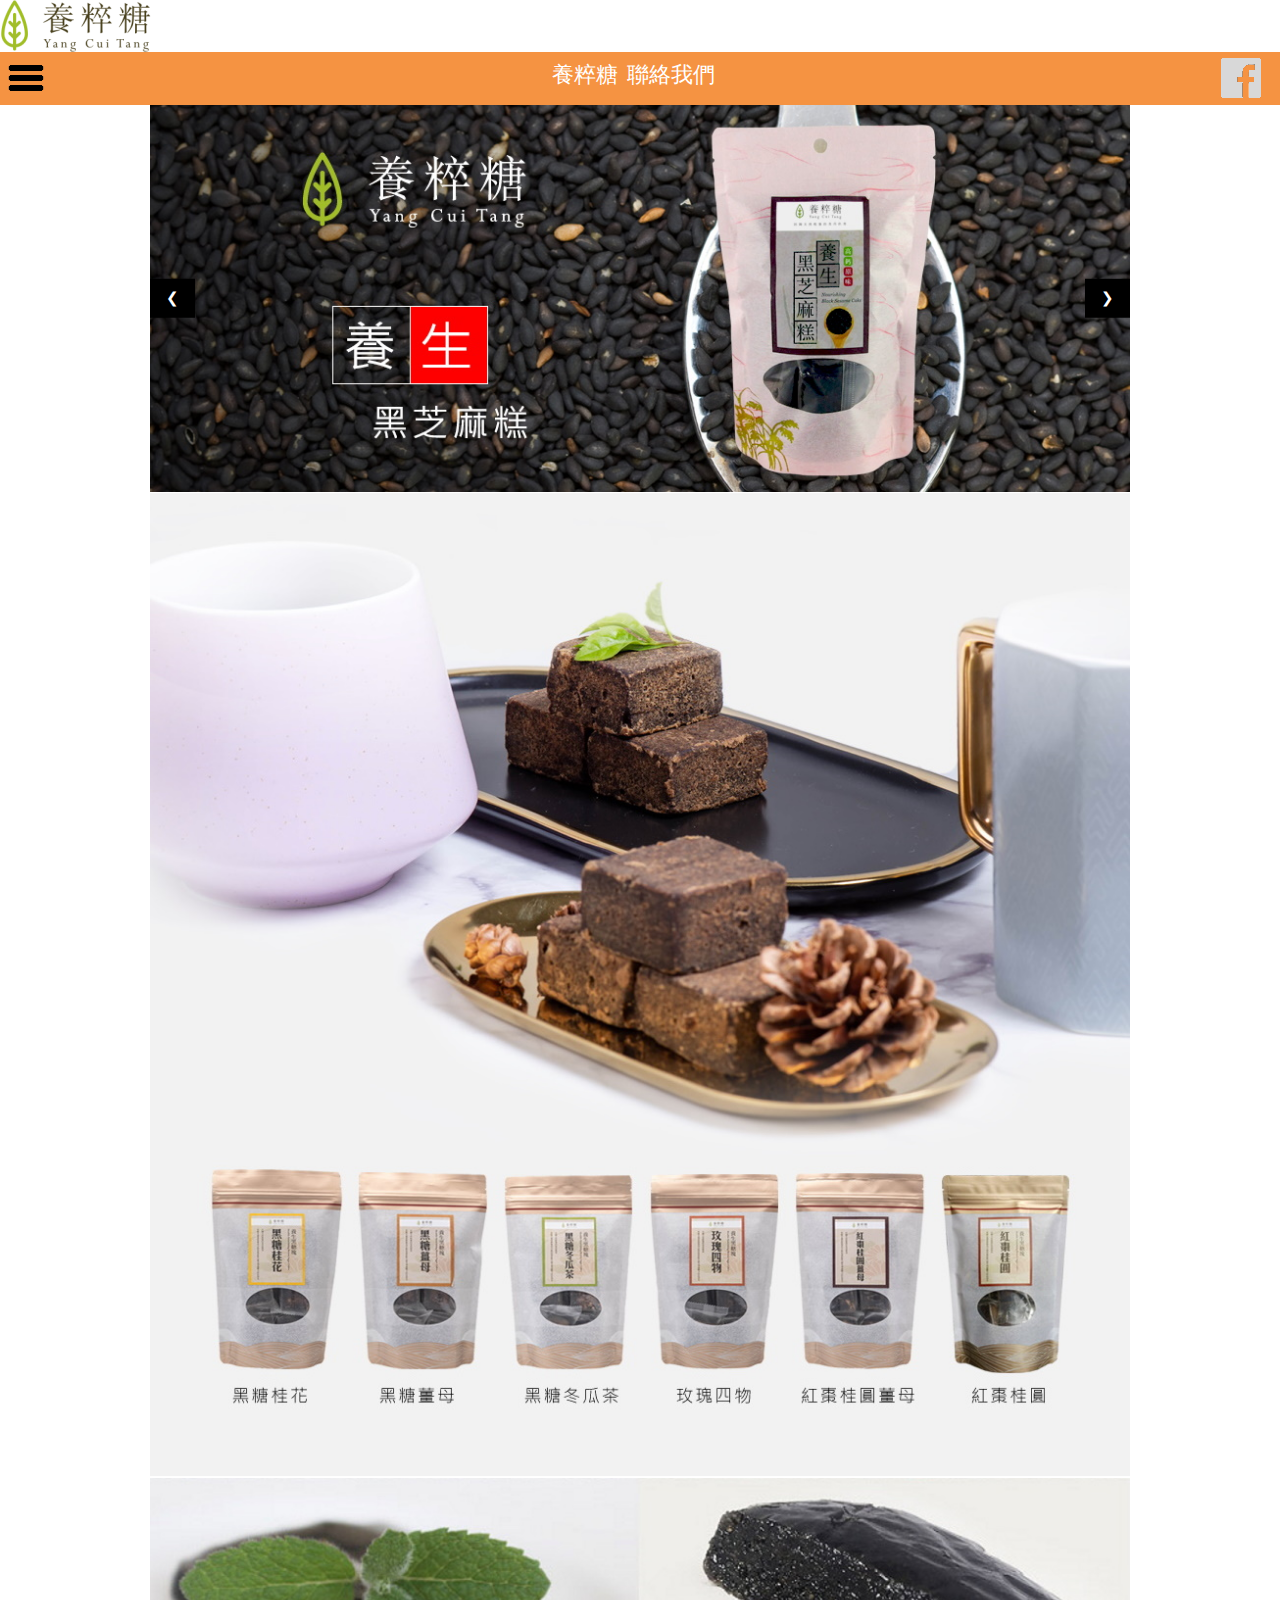
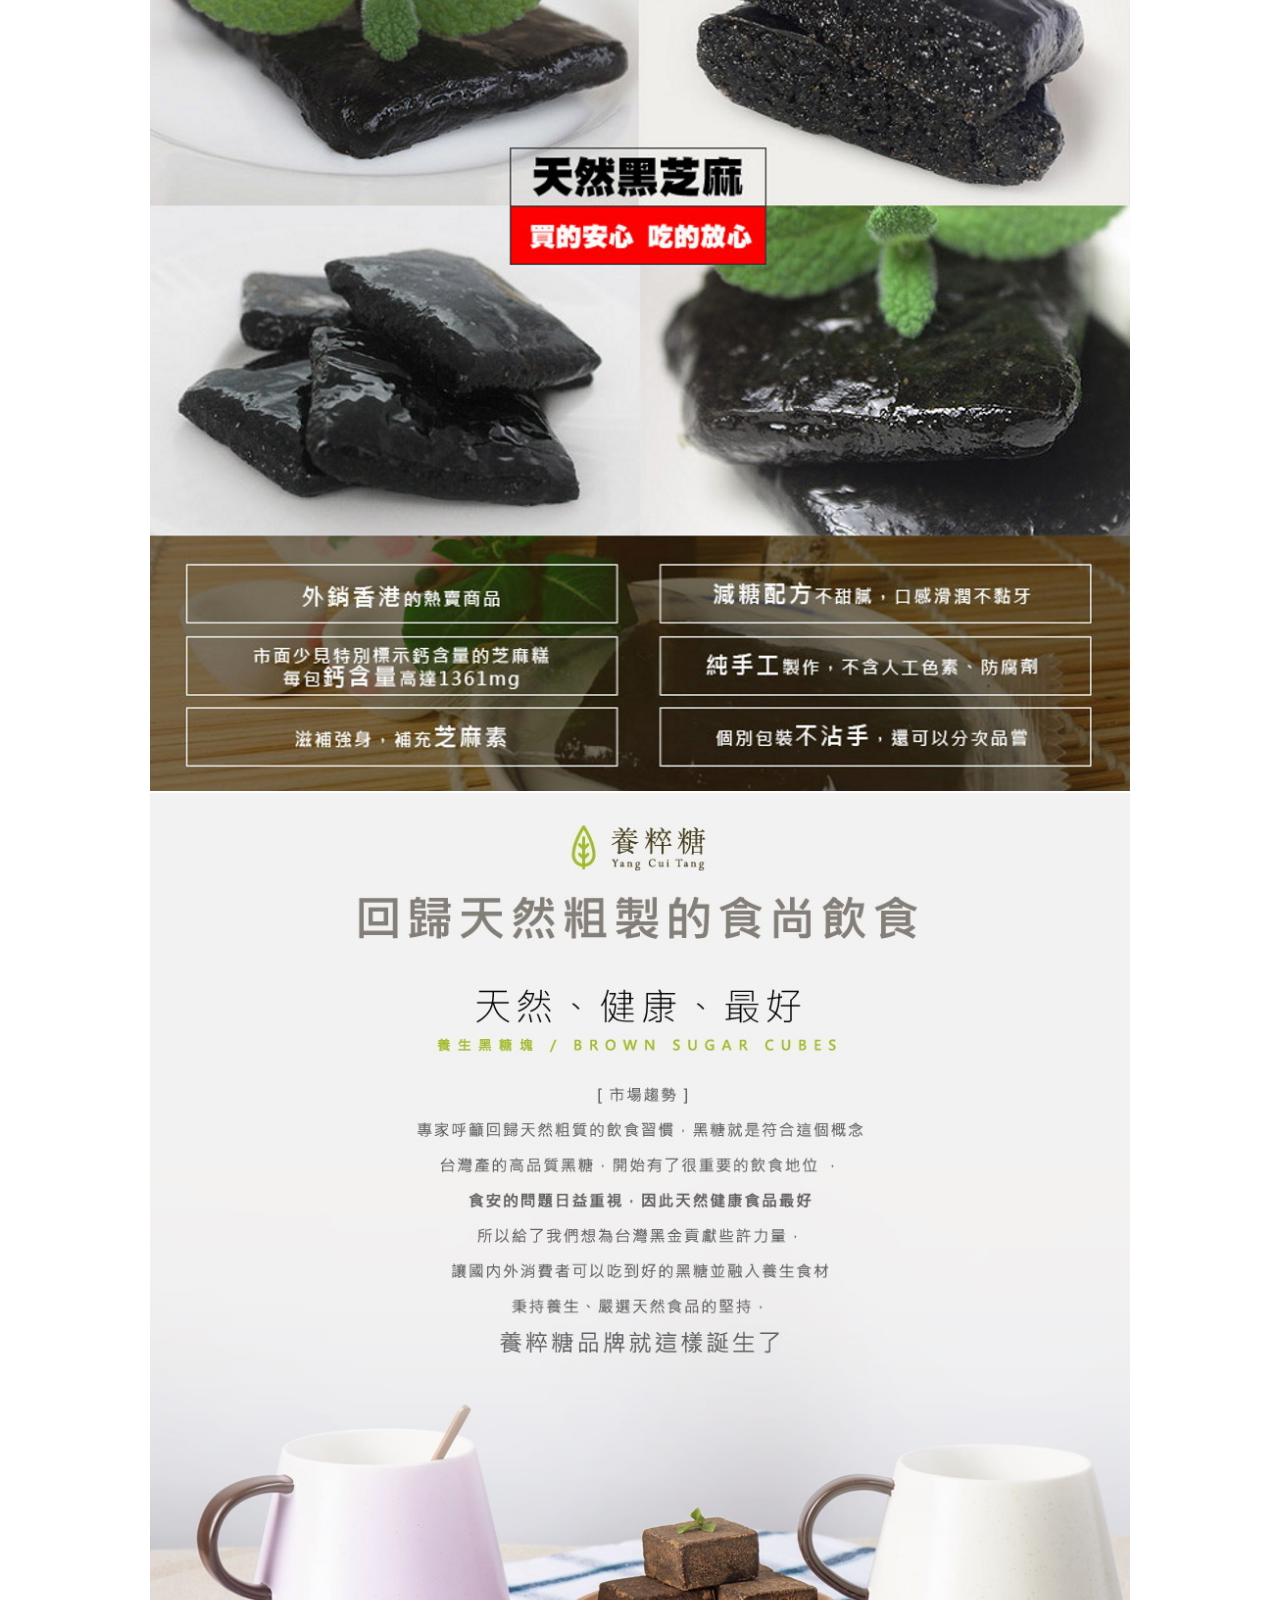
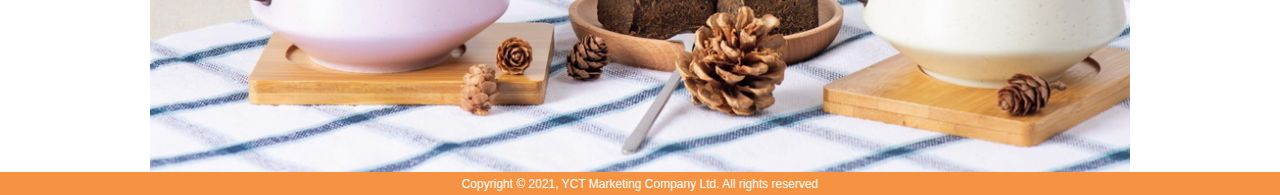
<file: index.html>
<!DOCTYPE html>
<html>
    <head>
        <meta name="google-site-verification" content="jw6xSAtTgV8FbZWFXoZ-pfEfALqf1glon81DgEqVPLo" />
        <meta http-equiv="Content-Type" content="text/html; charset=UTF-8"/>
        <meta http-equiv="X-UA-Compatible" content="IE=edge"/>
        <meta name="Distribution" content="Global"/>
        <meta name="Resource-Type" content="Document"/>

        <meta name="HandheldFriendly" content="True"/>
        <meta name ="MobileOptimized" content="320"/>
        <meta name="viewport" content="width=device-width, initial-scale=1, height=device-height"/>
        
        <meta name="description" content="饗破頭饗得美養粹糖">
        <meta name="keywords" content="饗破頭, 黑糖, 千層酥, 牛軋千層酥, 紅棗桂圓, 黑糖冬瓜, 黑糖塊, 饗得美, 養粹糖, 台灣, 台灣伴手禮, XPT, YCT, XDM">
        <meta name="robots" content="index, follow " />
        
        <title>養粹糖 官方網站</title>
        <link rel="stylesheet" href="https://stackpath.bootstrapcdn.com/bootstrap/4.3.1/css/bootstrap.min.css" integrity="sha384-ggOyR0iXCbMQv3Xipma34MD+dH/1fQ784/j6cY/iJTQUOhcWr7x9JvoRxT2MZw1T" crossorigin="anonymous">
        <link rel="stylesheet" href="css/w3.css">
        <link rel="stylesheet" href ="css/home.css">
        <script type="text/javascript" src="http://code.jquery.com/jquery-1.7.1.min.js"></script>
    </head>
    <body>
        <div id="mySidenav" class="sidenav">
            <a href="javascript:void(0)" class="closebtn" onclick="closeNav()">&times;</a>
            <a href="javascript:void(0)" onclick="openyctNAV()">養粹糖</a>
            <a href="contact_us.html">聯絡我們</a>
            <a href="index.html">回首頁</a>
        </div>
        <div id="YCTnav" class="sidenav">
            <a href="javascript:void(0)" class="backbtn" onclick="openNav()"><big><big>&larr;</big></big></a>
            <a href="javascript:void(0)" class="closebtn" onclick="closeNav()">&times;</a>
            
            <a href="YCT.html"><h3>養粹糖</h3>
            <p>養生黑糖塊<br/>Brown sugar cubes</p>
            <p>養生芝麻糕<br/>Black sesame cake</p>
            <p>養氣穀粉<br/>Grain powder</p>
            <p>烏龍茶瓜子<br/>Mixed seeds</p></a>
        </div>
        <div style="width:100%; display: inline-block;">
            <a href="index.html"><img id="MainLogo" src ="media/default/Main_logo.png" alt="logo" align="left"/></a><br>
        </div>
        <div style ="width: 100%; background-color:#f59342; padding:0.5vw; display: inline-block;">
            <img id="menu_icon" onclick="openNav()" src="media/default/Hamburger_icon.svg.png" alt="menu" align="left"/>
            <a href="https://www.facebook.com/%E9%A4%8A%E7%B2%B9%E7%B3%96%E9%A4%8A%E7%94%9F%E9%BB%91%E7%B3%96%E5%A1%8A-757966507615894/" target="_blank" rel="noopener noreferrer"><img id="facebook_icon" src="media/default/Facebook_icon.png" alt="facebook" align="right"/></a>
            <a class="header_links" href="YCT.html"> 養粹糖</a>
            <a class="header_links" href="contact_us.html"> 聯絡我們</a>
        </div>
        <br>
        <div class="w3-content w3-display-container" >
            <img id="First_banner" class="mySlides " src="media/default/banner/01.jpg" style="width:100%">
            <img class="mySlides " src="media/default/banner/02.jpg" style="width:100%">
            <img class="mySlides " src="media/default/banner/03.jpg" style="width:100%">
          
            <button class="w3-button w3-black w3-display-left" onclick="plusDivs(-1)">&#10094;</button>
            <button class="w3-button w3-black w3-display-right" onclick="plusDivs(1)">&#10095;</button>
          </div>

        <div class="w3-content w3-display-container">
            <img class="single_banner" src="media/default/banner/001.jpg" alt="homepage"style="width:100%">
            <img class="single_banner" src="media/default/banner/002.jpg" alt="homepage"style="width:100%">
            <img class="single_banner" src="media/default/banner/003.jpg" alt="homepage"style="width:100%">
        </div>

        <script>
            var slideIndex = 1;
            var auto_index = 0;
            showDivs(slideIndex);
            auto_divs();
            function auto_divs(){
                showDivs(slideIndex += auto_index);
                auto_index =1;
                setTimeout(auto_divs, 6000);
            }
            function plusDivs(n) {
            showDivs(slideIndex += n);
            }

            function showDivs(n) {
            var i;
            var x = document.getElementsByClassName("mySlides");
            if (n > x.length) {slideIndex = 1}
            if (n < 1) {slideIndex = x.length}
            for (i = 0; i < x.length; i++) {
                x[i].style.display = "none";  
            }
            x[slideIndex-1].style.display = "block";  
            }
            
            

            function openNav() {
              document.getElementById("mySidenav").style.width = "250px";
              document.getElementById("YCTnav").style.width = "0";
            }
            
            function closeNav() {
              document.getElementById("mySidenav").style.width = "0";
              document.getElementById("YCTnav").style.width = "0";
            }


            function openyctNAV(){
                document.getElementById("mySidenav").style.width = "0";
                document.getElementById("YCTnav").style.width = "250px";
            }
            
            (function() {
                while( $('#Copyright div').height() > $('#Copyright').height() ) {
                    $('#Copyright div').css('font-size', (parseInt($('#Copyright div').css('font-size')) - 1) + "px" );
                }
            });

            $(document).ready(function() {
                var elements = document.getElementsByClassName("mySlides");
                for(var x=0; x < elements.length; x++)
                {
                    elements[x].classList.add("w3-animate-fading");
                }
            });
        </script>
        

    </body>
    <footer align="center" id="Copyright"style="text-align: center;">
        <div align="center" style="text-align: center;"><small>Copyright &copy; 2021, YCT Marketing Company Ltd. All rights reserved</small></div>
    </footer>
</html>
</file>
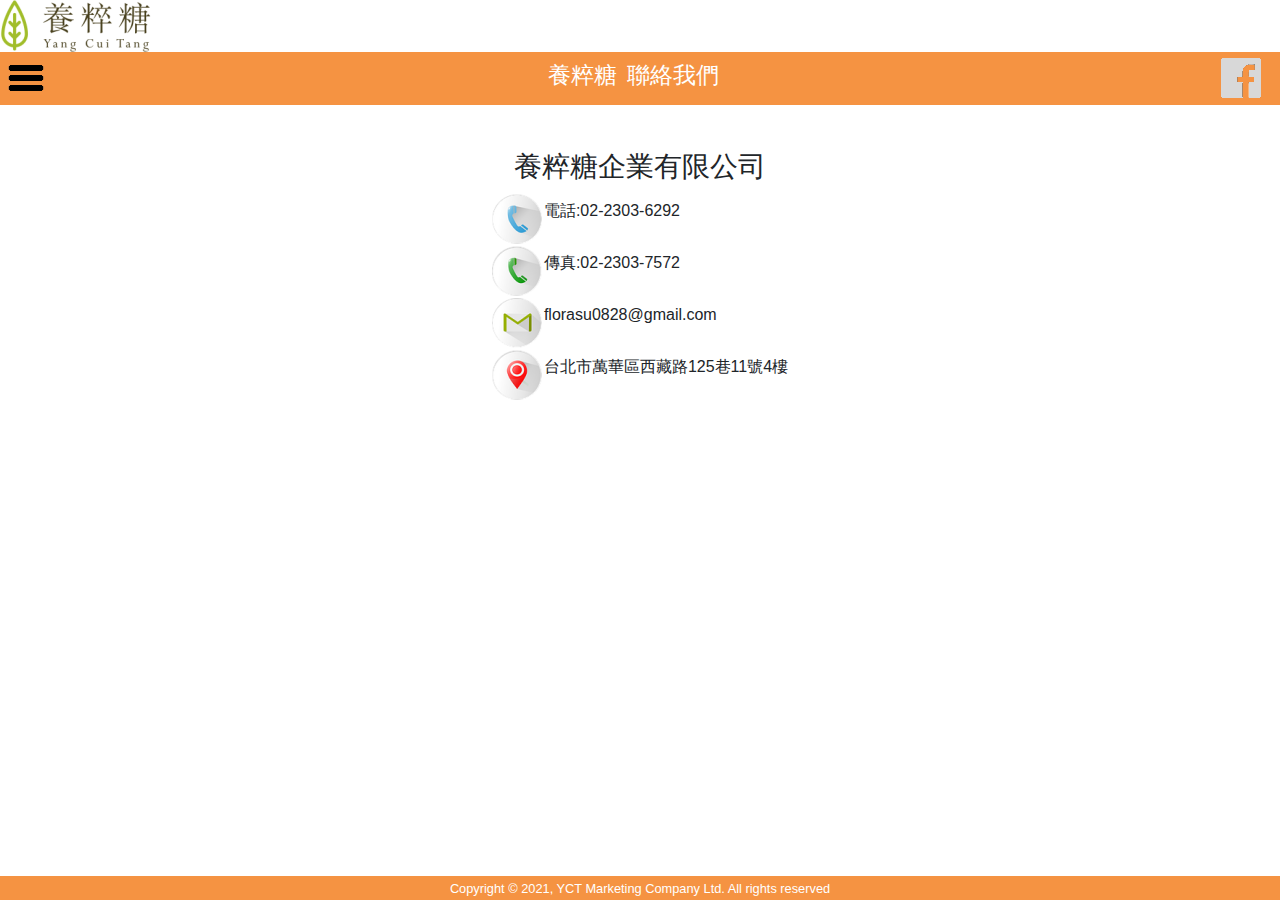
<file: contact_us.html>
<!DOCTYPE html>
<html>
    <head>
        <meta http-equiv="Content-Type" content="text/html; charset=UTF-8"/>
        <meta http-equiv="X-UA-Compatible" content="IE=edge"/>
        <meta name="Distribution" content="Global"/>
        <meta name="Resource-Type" content="Document"/>

        <meta name="HandheldFriendly" content="True"/>
        <meta name ="MobileOptimized" content="320"/>
        <meta name="viewport" content="width=device-width, initial-scale=1, height=device-height"/>
        <title>聯絡我們</title>
        <link rel="stylesheet" href="https://stackpath.bootstrapcdn.com/bootstrap/4.3.1/css/bootstrap.min.css" integrity="sha384-ggOyR0iXCbMQv3Xipma34MD+dH/1fQ784/j6cY/iJTQUOhcWr7x9JvoRxT2MZw1T" crossorigin="anonymous">
        <link rel="stylesheet" href ="css/home.css">
    </head>
    <body>
        <div id="mySidenav" class="sidenav">
            <a href="javascript:void(0)" class="closebtn" onclick="closeNav()">&times;</a>
            <a href="javascript:void(0)" onclick="openyctNAV()">養粹糖</a>
            <a href="contact_us.html">聯絡我們</a>
            <a href="index.html">回首頁</a>
        </div>
        <div id="YCTnav" class="sidenav">
            <a href="javascript:void(0)" class="backbtn" onclick="openNav()"><big><big>&larr;</big></big></a>
            <a href="javascript:void(0)" class="closebtn" onclick="closeNav()">&times;</a>
            
            <a href="YCT.html"><h3>養粹糖</h3>
            <p>養生黑糖塊<br/>Brown sugar cubes</p>
            <p>養生芝麻糕<br/>Black sesame cake</p>
            <p>養氣穀粉<br/>Grain powder</p>
            <p>烏龍茶瓜子<br/>Mixed seeds</p></a>
        </div>
        <div style="width:100%; display: inline-block;">
            <a href="index.html"><img id="MainLogo" src ="media/default/Main_logo.png" alt="logo" align="left"/></a><br>
        </div>
        <div style ="width: 100%; background-color: #f59342; padding:0.5vw; display: inline-block;">
            <img id="menu_icon" onclick="openNav()" src="media/default/Hamburger_icon.svg.png" alt="menu" align="left"/>
            <a href="https://www.facebook.com/%E9%A4%8A%E7%B2%B9%E7%B3%96%E9%A4%8A%E7%94%9F%E9%BB%91%E7%B3%96%E5%A1%8A-757966507615894/" target="_blank" rel="noopener noreferrer"><img id="facebook_icon" src="media/default/Facebook_icon.png" alt="facebook" align="right"/></a>
            <a class="header_links" href="YCT.html"> 養粹糖</a>
            <a class="header_links" href="#"> 聯絡我們</a>
        </div>
        <br>
        <div style="vertical-align: middle; align-items: center; margin-top: 5vh;">
            <h3>養粹糖企業有限公司</h3>
            <div style ="width: 100%; display: inline-block;">
            <table align="center" style="border-collapse: collapse;border: 1px none black; text-align: center; align-self: center;">
                <tr>
                <th></th>
                <th></th>
                </tr>
                <tr>
                <td style="border: 1px none black;text-align: right;"><img id="menu_icon" src="media/default/icons/Tel.png" alt="tel" /></td>
                <td style="border: 1px none black;text-align: left;"><p>電話:02-2303-6292</p></td>
                </tr>
                <tr>
                    <td style="border: 1px none black;text-align: right;"><img id="menu_icon" src="media/default/icons/Fax.png" alt="tel" /></td>
                    <td style="border: 1px none black;text-align: left;"><p>傳真:02-2303-7572</p></td>
                </tr>
                <tr>
                    <td style="border: 1px none black;text-align: right;"><img id="menu_icon" src="media/default/icons/Email.png" alt="tel" /></td>
                    <td style="border: 1px none black;text-align: left;"><p>florasu0828@gmail.com</p></td>
                </tr>
                <tr>
                    <td style="border: 1px none black;text-align: right;"><img id="menu_icon" src="media/default/icons/Address.png" alt="tel" /></td>
                    <td style="border: 1px none black;text-align: left;"><p>台北市萬華區西藏路125巷11號4樓</p></td>
                </tr>
              </table>
            </div>
        </div>
        <script>
            

            function openNav() {
              document.getElementById("mySidenav").style.width = "250px";
              document.getElementById("YCTnav").style.width = "0";
            }
            
            function closeNav() {
              document.getElementById("mySidenav").style.width = "0";
              document.getElementById("YCTnav").style.width = "0";
            }

            function openyctNAV(){
                document.getElementById("mySidenav").style.width = "0";
                document.getElementById("YCTnav").style.width = "250px";
            }
            (function() {
                while( $('#Copyright div').width() > $('#Copyright').width() ) {
                    $('#Copyright div').css('font-size', (parseInt($('#Copyright div').css('font-size')) - 1) + "px" );
                }
            });

        </script>
        

    </body>
    <footer align="center" id="Copyright"style="text-align: center;position: absolute; left: 0 ; right: 0; bottom: 0; ">
        <div align="center" style="text-align: center;"><small>Copyright &copy; 2021, YCT Marketing Company Ltd. All rights reserved</small></div>
    </footer>
</html>
</file>
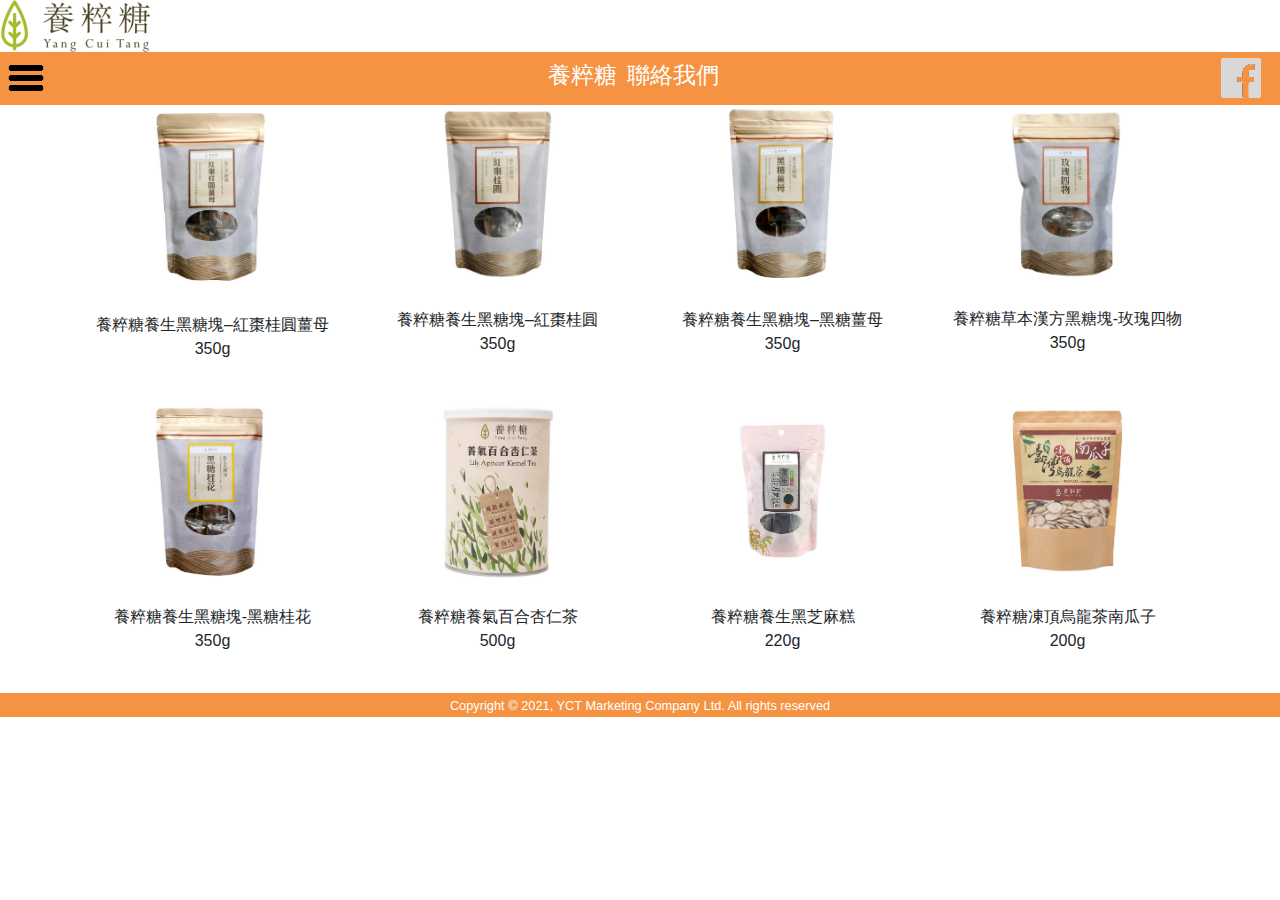
<file: YCT.html>
<!DOCTYPE html>
<html>
    <head>
        <meta http-equiv="Content-Type" content="text/html; charset=UTF-8"/>
        <meta http-equiv="X-UA-Compatible" content="IE=edge"/>
        <meta name="Distribution" content="Global"/>
        <meta name="Resource-Type" content="Document"/>

        <meta name="HandheldFriendly" content="True"/>
        <meta name ="MobileOptimized" content="320"/>
        <meta name="viewport" content="width=device-width, initial-scale=1, height=device-height"/>


        <!-- <meta name="description" content="饗破頭饗得美養粹糖">
        <meta name="keywords" content="饗破頭,黑糖,千層酥,牛軋千層酥,紅棗桂圓,黑糖冬瓜,黑糖塊,饗得美,養粹糖,台灣,台灣伴手禮"> -->

        <title>養粹糖</title>
        <link rel="stylesheet" href="https://stackpath.bootstrapcdn.com/bootstrap/4.3.1/css/bootstrap.min.css" integrity="sha384-ggOyR0iXCbMQv3Xipma34MD+dH/1fQ784/j6cY/iJTQUOhcWr7x9JvoRxT2MZw1T" crossorigin="anonymous">
        <link rel="stylesheet" href="css/product.css">
        <!-- <style>
            body {
                 background: url("media/default/YCT-background.jpg"); 
                }
        </style> -->
    </head>
    <body>
        <div id="mySidenav" class="sidenav">
            <a href="javascript:void(0)" class="closebtn" onclick="closeNav()">&times;</a>
            <a href="javascript:void(0)" onclick="openyctNAV()">養粹糖</a>
            <a href="contact_us.html">聯絡我們</a>
            <a href="index.html">回首頁</a>
        </div>

        <div id="YCTnav" class="sidenav">
            <a href="javascript:void(0)" class="backbtn" onclick="openNav()"><big><big>&larr;</big></big></a>
            <a href="javascript:void(0)" class="closebtn" onclick="closeNav()">&times;</a>
            
            <a href="YCT.html"><h3>養粹糖</h3>
            <p>養生黑糖塊<br/>Brown sugar cubes</p>
            <p>養生芝麻糕<br/>Black sesame cake</p>
            <p>養氣穀粉<br/>Grain powder</p>
            <p>烏龍茶瓜子<br/>Mixed seeds</p></a>
        </div>

        <div id="full06" class="sidenav fullpic">
            <a id="close06" class="close closebtn" href="javascript:void(0)"  style="position: fixed;display: none;"onclick="closeNav()">&times;</a>
            <img class="full_image"style="max-width: 100%;" src="media/YCT/Full06.jpg"/>
        </div>

        <div id="full07" class="sidenav fullpic">
            <a id="close07" class="close closebtn" href="javascript:void(0)"  style="position: fixed;display: none;"onclick="closeNav()">&times;</a>
            <img class="full_image"style="max-width: 100%;" src="media/YCT/Full07.jpg"/>
        </div>
        <div id="full08" class="sidenav fullpic">
            <a id="close08" class="close closebtn" href="javascript:void(0)"  style="position: fixed;display: none;"onclick="closeNav()">&times;</a>
            <img class="full_image"style="max-width: 100%;" src="media/YCT/Full08.jpg"/>
        </div>
        <div id="full09" class="sidenav fullpic">
            <a id="close09" class="close closebtn" href="javascript:void(0)"  style="position: fixed;display: none;"onclick="closeNav()">&times;</a>
            <img class="full_image"style="max-width: 100%;" src="media/YCT/Full09.jpg"/>
        </div>
        <div id="full10" class="sidenav fullpic">
            <a id="close10" class="close closebtn" href="javascript:void(0)"  style="position: fixed;display: none;"onclick="closeNav()">&times;</a>
            <img class="full_image"style="max-width: 100%;" src="media/YCT/Full10.jpg"/>
        </div>
        <div id="full12" class="sidenav fullpic">
            <a id="close12" class="close closebtn" href="javascript:void(0)"  style="position: fixed;display: none;"onclick="closeNav()">&times;</a>
            <img class="full_image"style="max-width: 100%;" src="media/YCT/Full12.jpg"/>
        </div>

        <div id="full13" class="sidenav fullpic">
            <a id="close13" class="close closebtn" href="javascript:void(0)"  style="position: fixed;display: none;"onclick="closeNav()">&times;</a>
            <img class="full_image"style="max-width: 100%;" src="media/YCT/Full13.jpg"/>
        </div>

        <div id="full14" class="sidenav fullpic">
            <a id="close14" class="close closebtn" href="javascript:void(0)"  style="position: fixed;display: none;"onclick="closeNav()">&times;</a>
            <img class="full_image"style="max-width: 100%;" src="media/YCT/Full14.jpg"/>
        </div>

        <div style="width:100%; display: inline-block;">
            <a href="index.html"><img id="MainLogo" src ="media/default/YCT-header.png" alt="logo" align="left"/></a><br>
        </div>
        <div style ="width: 100%; background-color: #f59342; padding:0.5vw; display: inline-block;">
            <img id="menu_icon" onclick="openNav()" src="media/default/Hamburger_icon.svg.png" alt="menu" align="left"/>
            <a href="https://www.facebook.com/%E9%A4%8A%E7%B2%B9%E7%B3%96%E9%A4%8A%E7%94%9F%E9%BB%91%E7%B3%96%E5%A1%8A-757966507615894/" target="_blank" rel="noopener noreferrer"><img id="facebook_icon" src="media/default/Facebook_icon.png" alt="facebook" align="right"/></a>
            <a class="header_links" href="YCT.html"> 養粹糖</a>
            <a class="header_links" href="contact_us.html"> 聯絡我們</a>
        </div>
        <br>
        <div class="container">
            <div class="row">
                <div class="col-sm-3" >
                    <a href="javascript:void(0)" onclick="show_full06()" ><img  src ="media/YCT/YCT6.jpg" alt= "養粹糖養生黑糖塊–紅棗桂圓薑母" width = 60% height=auto></a>
                    <br>
                    <br>
                    <p style="font-size: 16px; margin:0px; padding: 0px;">養粹糖養生黑糖塊–紅棗桂圓薑母</p>
                    <p style="font-size: 16px;">350g</p>
                    <br>
                </div>
                <div class="col-sm-3" >
                    <a href="javascript:void(0)" onclick="show_full07()" ><img src ="media/YCT/YCT7.jpg" alt= "養粹糖養生黑糖塊–紅棗桂圓" width = 53% height=auto></a>
                    <br>
                    <br>
                    <p style="font-size: 16px; margin:0px; padding: 0px;">養粹糖養生黑糖塊–紅棗桂圓</p>
                    <p style="font-size: 16px;">350g</p>
                    <br>
                </div>
                <div class="col-sm-3" >
                    <a href="javascript:void(0)" onclick="show_full08()" ><img src ="media/YCT/YCT8.jpg" alt= "養粹糖養生黑糖塊–黑糖薑母" width = 60% height=auto></a>
                    <br>
                    <br>
                    <p style="font-size: 16px; margin:0px; padding: 0px;">養粹糖養生黑糖塊–黑糖薑母</p>
                    <p style="font-size: 16px;">350g</p>
                    <br>
                </div>
                <div class="col-sm-3" >
                    <a href="javascript:void(0)" onclick="show_full09()" ><img src ="media/YCT/YCT9.jpg" alt= "養粹糖草本漢方黑糖塊-玫瑰四物"  width = 48% height=auto></a>
                    <br>
                    <br>
                    <p style="font-size: 16px; margin:0px; padding: 0px;">養粹糖草本漢方黑糖塊-玫瑰四物</p>
                    <p style="font-size: 16px;">350g</p>
                    <br>
                </div>
            </div>
            <div class="row">
                <div class="col-sm-3" >
                    <a href="javascript:void(0)" onclick="show_full10()" ><img  src ="media/YCT/YCT10.jpg" alt= "養粹糖養生黑糖塊-黑糖桂花" width = 60% height=auto></a>
                    <br>
                    <br>
                    <p style="font-size: 16px; margin:0px; padding: 0px;">養粹糖養生黑糖塊-黑糖桂花</p>
                    <p style="font-size: 16px;">350g</p>
                    <br>
                </div>
                <div class="col-sm-3" >
                    <a href="javascript:void(0)" onclick="show_full12()" ><img  src ="media/YCT/YCT12.jpg" alt= "養粹糖養氣百合杏仁茶" width = 60% height=auto></a>
                    <br>
                    <br>
                    <p style="font-size: 16px; margin:0px; padding: 0px;">養粹糖養氣百合杏仁茶</p>
                    <p style="font-size: 16px;">500g</p>
                    <br>
                </div>
                <div class="col-sm-3" >
                    <a href="javascript:void(0)" onclick="show_full13()" ><img  src ="media/YCT/YCT13.jpg" alt= "養粹糖養生黑芝麻糕" width = 60% height=auto></a>
                    <br>
                    <br>
                    <p style="font-size: 16px; margin:0px; padding: 0px;">養粹糖養生黑芝麻糕</p>
                    <p style="font-size: 16px;">220g</p>
                    <br>
                </div>

                <div class="col-sm-3" >
                    <a href="javascript:void(0)" onclick="show_full14()" ><img  src ="media/YCT/YCT14.jpg" alt= "養粹糖凍頂烏龍茶南瓜子" width = 60% height=auto></a>
                    <br>
                    <br>
                    <p style="font-size: 16px; margin:0px; padding: 0px;">養粹糖凍頂烏龍茶南瓜子</p>
                    <p style="font-size: 16px;">200g</p>
                    <br>
                </div>
            </div>
        </div>

        <script>

            function show_full06(){
                document.getElementById("full06").style.width = "100%";
                document.getElementById("close06").style.display = "inline-block";
                  
            }

            function show_full07(){
                document.getElementById("full07").style.width = "100%";
                document.getElementById("close07").style.display = "inline-block";
                  
            }

            function show_full08(){
                document.getElementById("full08").style.width = "100%";
                document.getElementById("close08").style.display = "inline-block";
                  
            }

            function show_full09(){
                document.getElementById("full09").style.width = "100%";
                document.getElementById("close09").style.display = "inline-block";
                  
            }

            function show_full10(){
                document.getElementById("full10").style.width = "100%";
                document.getElementById("close10").style.display = "inline-block";
                  
            }

            function show_full12(){
                document.getElementById("full12").style.width = "100%";
                document.getElementById("close12").style.display = "inline-block";
                  
            }
            function show_full13(){
                document.getElementById("full13").style.width = "100%";
                document.getElementById("close13").style.display = "inline-block";
                  
            }

            function show_full14(){
                document.getElementById("full14").style.width = "100%";
                document.getElementById("close14").style.display = "inline-block";
                  
            }

            function openNav() {
              document.getElementById("mySidenav").style.width = "250px";
              document.getElementById("YCTnav").style.width = "0";
            }
            
            function closeNav() { 
                var elements = document.getElementsByClassName("sidenav");
                for(var x=0; x < elements.length; x++)
                {
                    elements[x].style.width = "0";;
                }
                elements = document.getElementsByClassName("close");
                for(var x=0; x < elements.length; x++)
                {
                    elements[x].style.display = "none";
                }
              
            }


            function openyctNAV(){
                document.getElementById("mySidenav").style.width = "0";
                document.getElementById("YCTnav").style.width = "250px";
                
            }
            (function() {
                while( $('#Copyright div').width() > $('#Copyright').width() ) {
                    $('#Copyright div').css('font-size', (parseInt($('#Copyright div').css('font-size')) - 1) + "px" );
                }
            });

        </script>
        

    </body>
    <footer align="center" id="Copyright"style="text-align: center;">
        <div align="center" style="text-align: center;"><small>Copyright &copy; 2021, YCT Marketing Company Ltd. All rights reserved</small></div>
    </footer>
</html>
</file>
<file: css/home.css>
* {
                -webkit-overflow-scrolling: touch;
            }
            a {
                text-decoration: none;
            }
            .header_links{
                font-size:calc(0.9em + 0.7vw); 
                color:white; 
                /* border:3px inset #AAAAAA; */
                margin:0.2vw;
                vertical-align: middle;

            }
            .header_links:hover{
                color:black;
                text-decoration: none;
                background-color:darkgrey;

            }
            @media (min-width: 701){
                html, body {
                    margin:0; 
                    padding:0; 
                    width:100%; 
                    height:100%; 
                    overflow:auto;
                    overflow-x: initial;
                    max-height: 100% !important;
                }
                #container_div{
                    height:100vh;

                }
                
            }
            @media (max-width: 700px){
                html, body {
                    margin:0; 
                    padding:0; 
                }
                #MainLogo{
                    width:auto;
                    height: 40px;
                }
                #facebook_icon{
                    width:auto;
                    height:30px;
                    padding-top:1vh;
                }
                footer div{
                    text-align: center;
                    align-content: center;
                    overflow: hidden;
                    font-size: 0.7em;
                }
            }
            body {
                text-align: center;
                /* background: url("media/default/main-background.png"); */
                /* background-repeat:no-repeat; */
                /* background-size: 100% 100%; */
                background-color: white;
                margin:auto;
                }
            .col-lg-3{
                display: flex;
                align-items: center;
                justify-content: center;
            }
            #center{
                margin:auto;
                margin-top:0;

                
            }
            @-ms-viewport{
               width: device-width;
               height:device-height
            }
            .sidenav {
                height: 100%;
                width: 0;
                position: fixed;
                z-index: 1;
                top: 0;
                left: 0;
                background-color: #111;
                overflow-x: hidden;
                transition: 0.5s;
                padding-top: 60px;
                }

            .sidenav a {
                padding: 8px 8px 8px 32px;
                text-decoration: none;
                font-size: 25px;
                color: #818181;
                display: block;
                transition: 0.3s;
                }

            .sidenav p {
                padding: 8px 8px 8px 32px;
                text-decoration: none;
                font-size: 20px;
                color: #818181;
                display: block;
                }

            .sidenav a:hover {
                color: #f1f1f1;
                cursor: pointer;
                }

            .sidenav .closebtn  {
                position: absolute;
                top: 0;
                right: 25px;
                font-size: 36px;
                margin-left: 50px;
                }
            .backbtn{
                position: absolute;
                top: 0.5vw;
                left: 0.5vw;
                font-size: 36px;
                margin-right: 50px;
            }

            @media screen and (max-height: 450px) {
                .sidenav {padding-top: 15px;}
                .sidenav a {font-size: 18px;}
                }
            #menu_icon:hover{
                cursor: pointer;

            }

            #facebook_icon{
                padding-right: 1vw;
            }
            #facebook_icon:hover{
                cursor: pointer;

            }
            #banners_images{
                height:100%;
                width:100%
            }
            .single_banner{
                max-width:100%;
            }
            .mySlides {display:none;}
            #First_banner{
                display: inline-block;
            }
            footer{
                background-color: #f59342;
                color:white;
            }
</file>
<file: css/product.css>
* {
            -webkit-overflow-scrolling: touch;
        }
        a {
            text-decoration: none;
        }
        .header_links{
            font-size:calc(0.9em + 0.7vw); 
            color:white; 
            /* border:3px inset #AAAAAA; */
            margin:0.2vw;
            vertical-align: middle;

        }
        .header_links:hover{
            color:black;
            text-decoration: none;
            background-color:darkgrey;

        }
        @media (min-width: 701){
            html, body {
                margin:0; 
                padding:0; 
                width:100%; 
                height:100%; 
                overflow:auto;
                overflow-x: initial;
                max-height: 100% !important;
            }
            #container_div{
                height:100vh;

            }
            
        }
        @media (max-width: 700px){
            html, body {
                margin:0; 
                padding:0; 
            }
            #MainLogo{
                width:auto;
                height: 40px;
            }
            #facebook_icon{
                width:auto;
                height:30px;
                padding-top:1vh;
            }
            footer div{
                text-align: center;
                align-content: center;
                overflow: hidden;
                font-size: 0.7em;
            }
            
        }
        body {
            text-align: center;
            /* background: url("media/default/main-background.png"); */
            /* background-repeat:no-repeat; */
            /* background-size: 100% 100%; */
            background-color: white;
            margin:auto;
            }
        .col-lg-3{
            display: flex;
            align-items: center;
            justify-content: center;
        }
        #center{
            margin:auto;
            margin-top:0;

            
        }
        @-ms-viewport{
            width: device-width;
            height:device-height
        }
        .sidenav {
            height: 100%;
            width: 0;
            position: fixed;
            z-index: 1;
            top: 0;
            left: 0;
            background-color: #111;
            overflow-x: hidden;
            transition: 0.5s;
            padding-top: 60px;
            }

        .sidenav a {
            padding: 8px 8px 8px 32px;
            text-decoration: none;
            font-size: 25px;
            color: #818181;
            display: block;
            transition: 0.3s;
            }
        .sidenav p {
            padding: 8px 8px 8px 32px;
            text-decoration: none;
            font-size: 20px;
            color: #818181;
            display: block;
            }

        .sidenav a:hover {
            color: #f1f1f1;
            cursor: pointer;
            }

        .sidenav .closebtn {
            position: absolute;
            top: 0;
            right: 25px;
            font-size: 36px;
            margin-left: 50px;
            }
        .backbtn{
            position: absolute;
            top: 0.5vw;
            left: 0.5vw;
            font-size: 36px;
            margin-right: 50px;
        }
        @media screen and (max-height: 450px) {
            .sidenav {padding-top: 15px;}
            .sidenav a {font-size: 18px;}
            }
        #menu_icon:hover{
            cursor: pointer;

        }
        #facebook_icon{
            padding-right: 1vw;
        }
        #facebook_icon:hover{
            cursor: pointer;

        }
        #banners_images{
            height:100%;
            width:100%
        }
        .single_banner{
            max-width:100%;
        }
        .mySlides {display:none;}
        footer{
            background-color: #f59342;
            color:white;
        }
        .fullpic{
            overflow-y: visible;
        }
</file>
